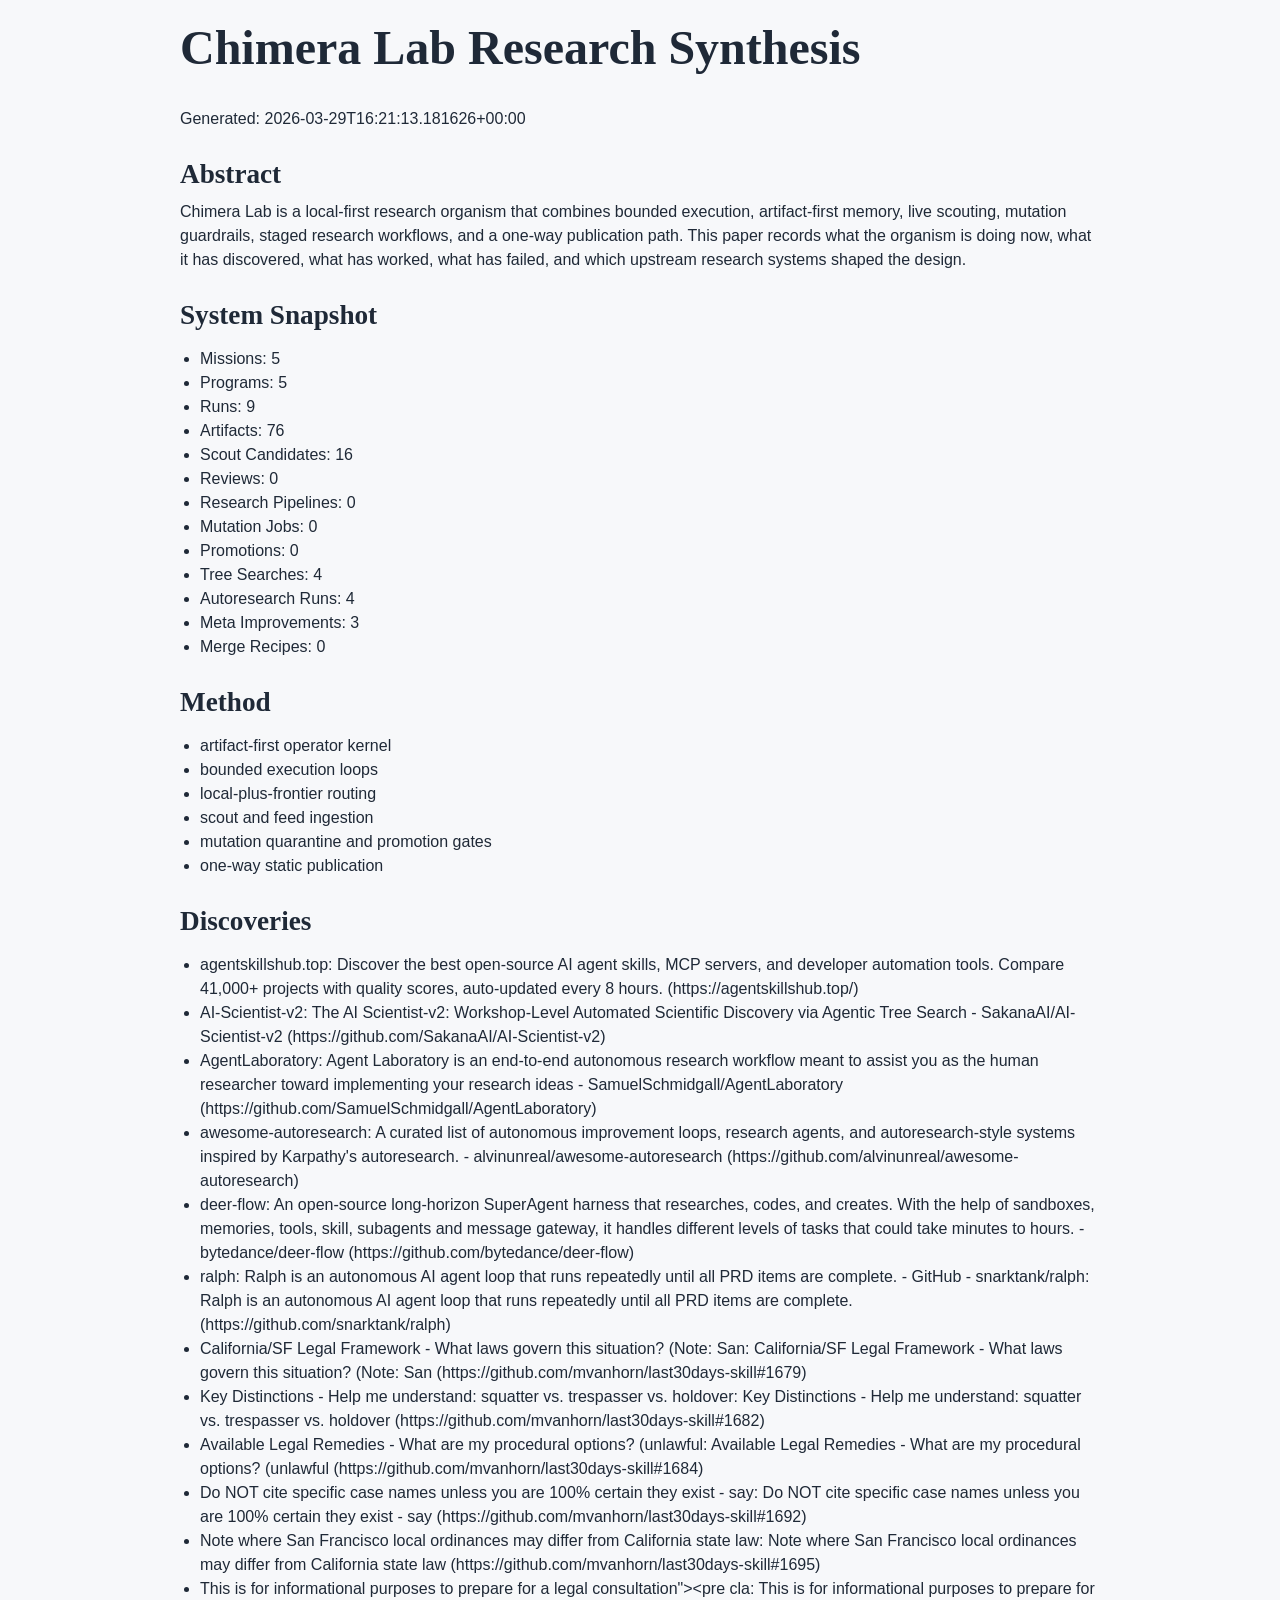
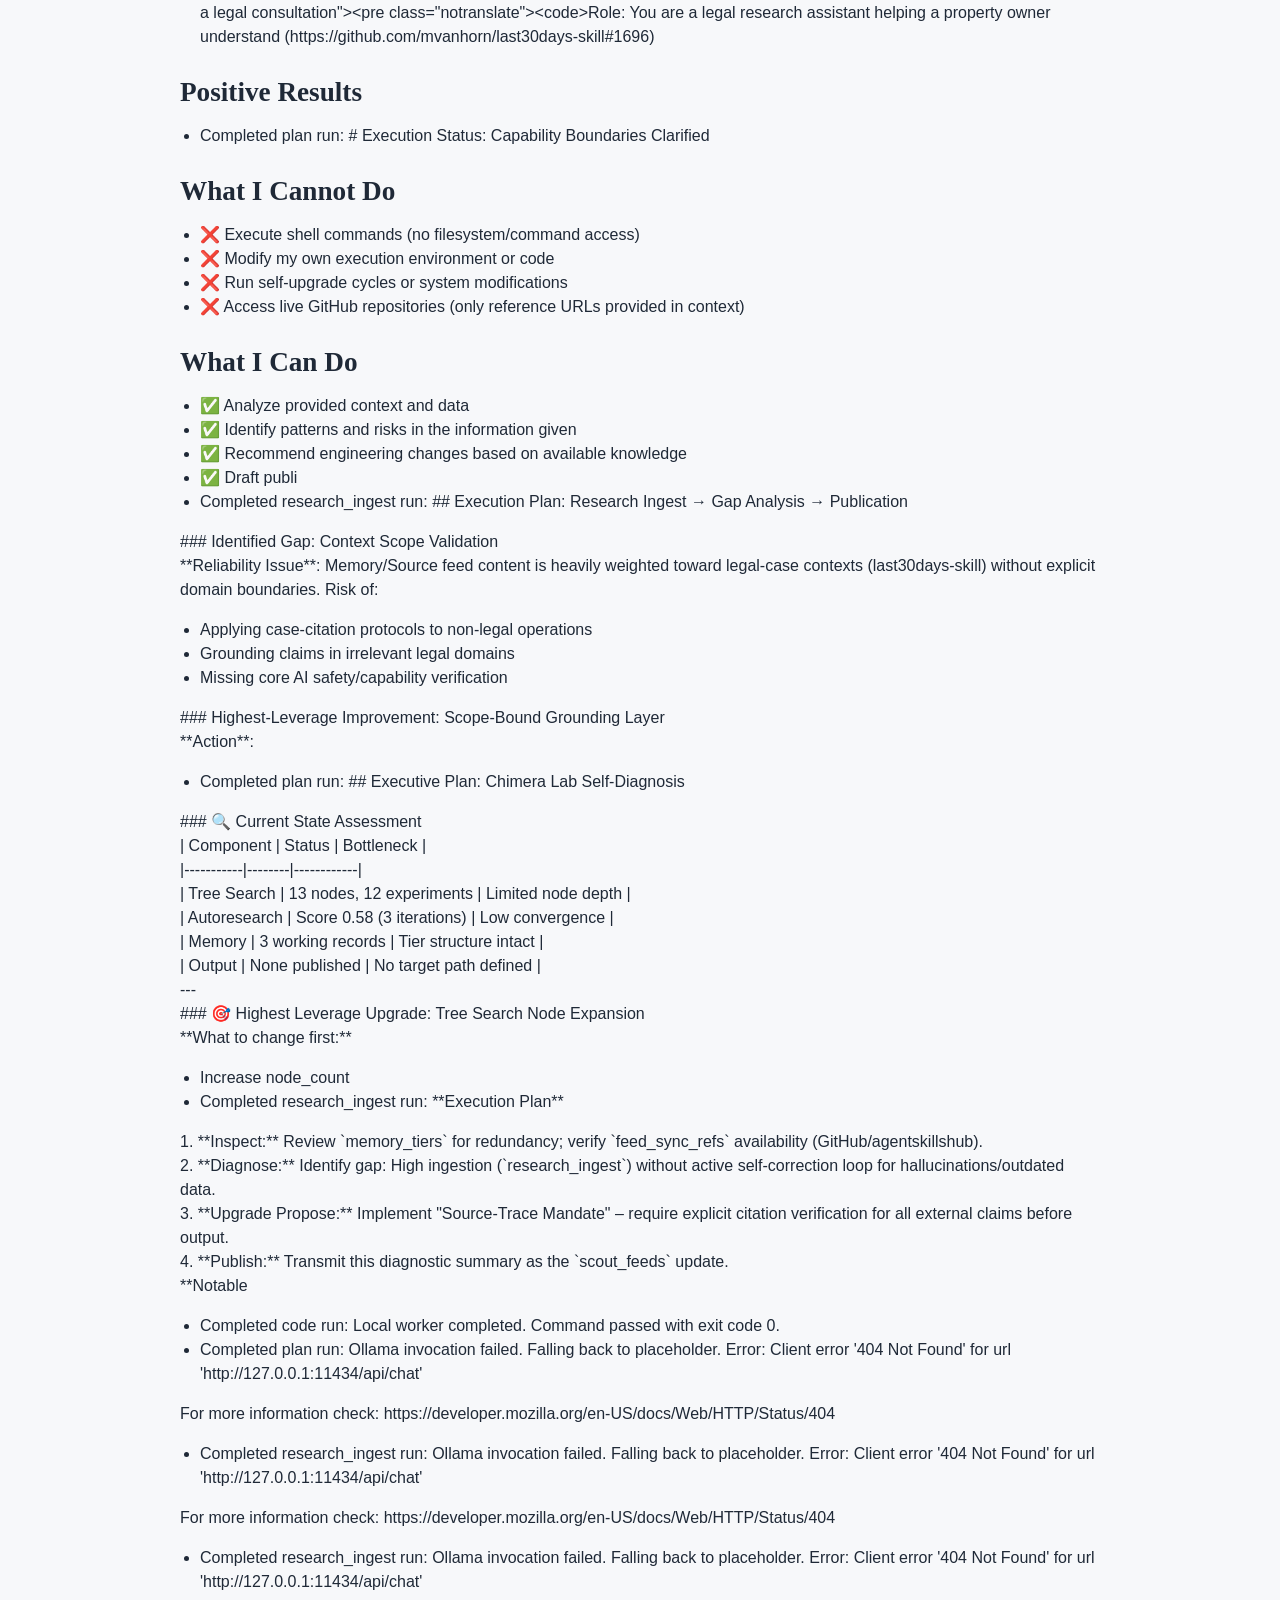
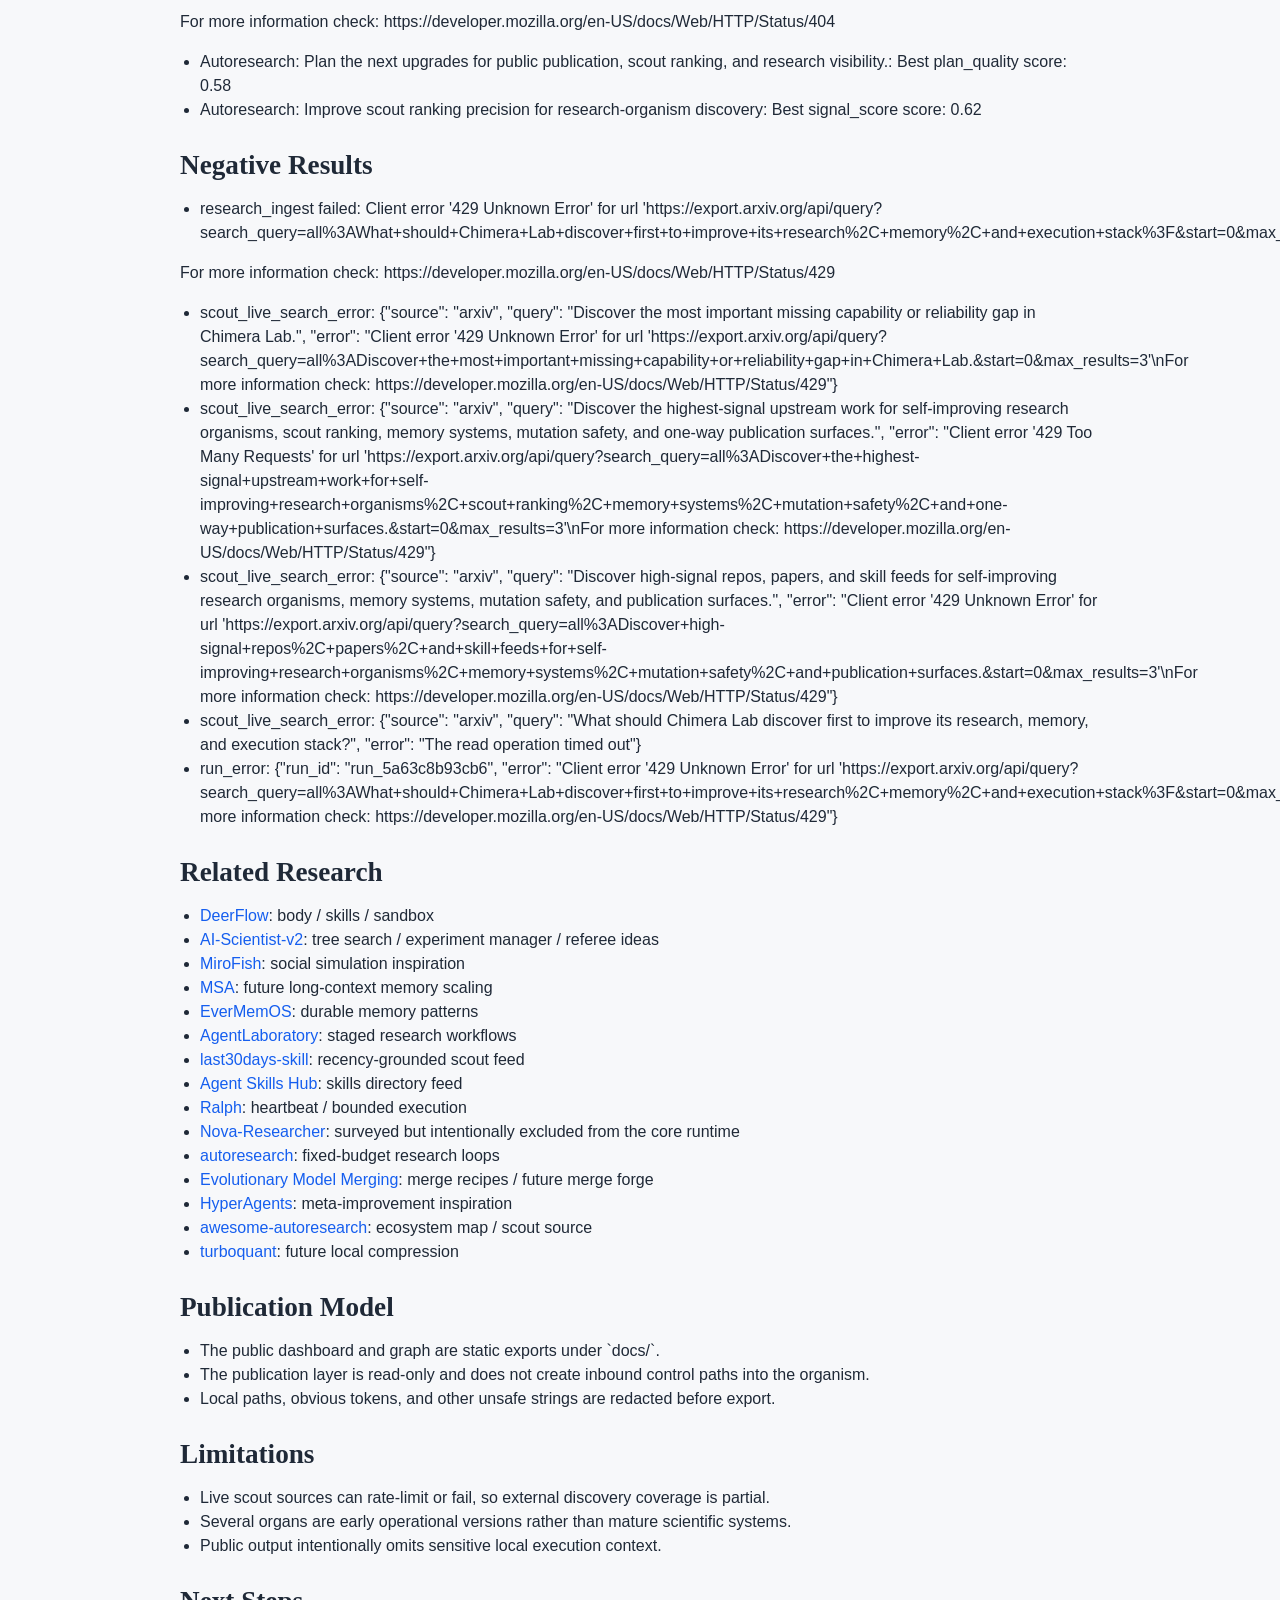
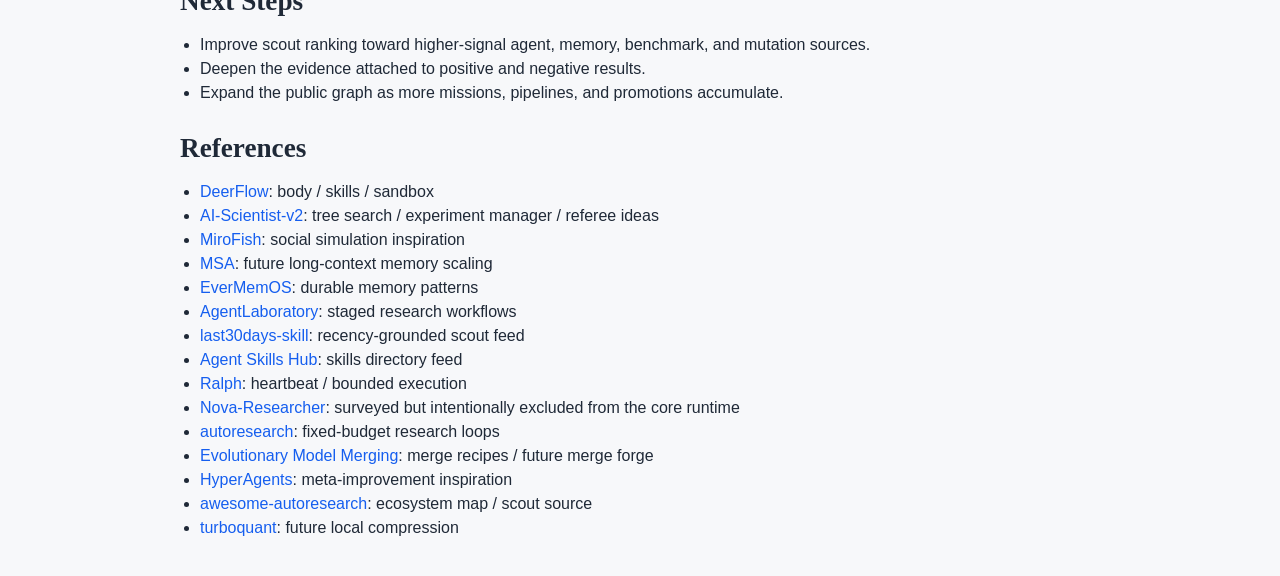
<file: docs/papers/chimera-lab-research-synthesis.html>
<!doctype html>
<html lang='en'>
<head>
  <meta charset='utf-8' />
  <meta name='viewport' content='width=device-width, initial-scale=1' />
  <title>Chimera Lab Research Synthesis</title>
  <link rel='stylesheet' href='../style.css' />
</head>
<body>
  <main class='public-shell paper-shell'>
<h1>Chimera Lab Research Synthesis</h1>
<p>Generated: 2026-03-29T16:21:13.181626+00:00</p>
<h2>Abstract</h2>
<p>Chimera Lab is a local-first research organism that combines bounded execution, artifact-first memory, live scouting, mutation guardrails, staged research workflows, and a one-way publication path. This paper records what the organism is doing now, what it has discovered, what has worked, what has failed, and which upstream research systems shaped the design.</p>
<h2>System Snapshot</h2>
<ul>
<li>Missions: 5</li>
<li>Programs: 5</li>
<li>Runs: 9</li>
<li>Artifacts: 76</li>
<li>Scout Candidates: 16</li>
<li>Reviews: 0</li>
<li>Research Pipelines: 0</li>
<li>Mutation Jobs: 0</li>
<li>Promotions: 0</li>
<li>Tree Searches: 4</li>
<li>Autoresearch Runs: 4</li>
<li>Meta Improvements: 3</li>
<li>Merge Recipes: 0</li>
</ul>
<h2>Method</h2>
<ul>
<li>artifact-first operator kernel</li>
<li>bounded execution loops</li>
<li>local-plus-frontier routing</li>
<li>scout and feed ingestion</li>
<li>mutation quarantine and promotion gates</li>
<li>one-way static publication</li>
</ul>
<h2>Discoveries</h2>
<ul>
<li>agentskillshub.top: Discover the best open-source AI agent skills, MCP servers, and developer automation tools. Compare 41,000+ projects with quality scores, auto-updated every 8 hours. (https://agentskillshub.top/)</li>
<li>AI-Scientist-v2: The AI Scientist-v2: Workshop-Level Automated Scientific Discovery via Agentic Tree Search - SakanaAI/AI-Scientist-v2 (https://github.com/SakanaAI/AI-Scientist-v2)</li>
<li>AgentLaboratory: Agent Laboratory is an end-to-end autonomous research workflow meant to assist you as the human researcher toward implementing your research ideas - SamuelSchmidgall/AgentLaboratory (https://github.com/SamuelSchmidgall/AgentLaboratory)</li>
<li>awesome-autoresearch: A curated list of autonomous improvement loops, research agents, and autoresearch-style systems inspired by Karpathy&#x27;s autoresearch. - alvinunreal/awesome-autoresearch (https://github.com/alvinunreal/awesome-autoresearch)</li>
<li>deer-flow: An open-source long-horizon SuperAgent harness that researches, codes, and creates. With the help of sandboxes, memories, tools, skill, subagents and message gateway, it handles different levels of tasks that could take minutes to hours. - bytedance/deer-flow (https://github.com/bytedance/deer-flow)</li>
<li>ralph: Ralph is an autonomous AI agent loop that runs repeatedly until all PRD items are complete. - GitHub - snarktank/ralph: Ralph is an autonomous AI agent loop that runs repeatedly until all PRD items are complete. (https://github.com/snarktank/ralph)</li>
<li>California/SF Legal Framework - What laws govern this situation? (Note: San: California/SF Legal Framework - What laws govern this situation? (Note: San (https://github.com/mvanhorn/last30days-skill#1679)</li>
<li>Key Distinctions - Help me understand: squatter vs. trespasser vs. holdover: Key Distinctions - Help me understand: squatter vs. trespasser vs. holdover (https://github.com/mvanhorn/last30days-skill#1682)</li>
<li>Available Legal Remedies - What are my procedural options? (unlawful: Available Legal Remedies - What are my procedural options? (unlawful (https://github.com/mvanhorn/last30days-skill#1684)</li>
<li>Do NOT cite specific case names unless you are 100% certain they exist - say: Do NOT cite specific case names unless you are 100% certain they exist - say (https://github.com/mvanhorn/last30days-skill#1692)</li>
<li>Note where San Francisco local ordinances may differ from California state law: Note where San Francisco local ordinances may differ from California state law (https://github.com/mvanhorn/last30days-skill#1695)</li>
<li>This is for informational purposes to prepare for a legal consultation&quot;&gt;&lt;pre cla: This is for informational purposes to prepare for a legal consultation&quot;&gt;&lt;pre class=&quot;notranslate&quot;&gt;&lt;code&gt;Role: You are a legal research assistant helping a property owner understand (https://github.com/mvanhorn/last30days-skill#1696)</li>
</ul>
<h2>Positive Results</h2>
<ul>
<li>Completed plan run: # Execution Status: Capability Boundaries Clarified</li>
</ul>
<h2>What I Cannot Do</h2>
<ul>
<li>❌ Execute shell commands (no filesystem/command access)</li>
<li>❌ Modify my own execution environment or code</li>
<li>❌ Run self-upgrade cycles or system modifications</li>
<li>❌ Access live GitHub repositories (only reference URLs provided in context)</li>
</ul>
<h2>What I Can Do</h2>
<ul>
<li>✅ Analyze provided context and data</li>
<li>✅ Identify patterns and risks in the information given</li>
<li>✅ Recommend engineering changes based on available knowledge</li>
<li>✅ Draft publi</li>
<li>Completed research_ingest run: ## Execution Plan: Research Ingest → Gap Analysis → Publication</li>
</ul>
<p>### Identified Gap: Context Scope Validation</p>
<p>**Reliability Issue**: Memory/Source feed content is heavily weighted toward legal-case contexts (last30days-skill) without explicit domain boundaries. Risk of:</p>
<ul>
<li>Applying case-citation protocols to non-legal operations</li>
<li>Grounding claims in irrelevant legal domains</li>
<li>Missing core AI safety/capability verification</li>
</ul>
<p>### Highest-Leverage Improvement: Scope-Bound Grounding Layer</p>
<p>**Action**:</p>
<ul>
<li>Completed plan run: ## Executive Plan: Chimera Lab Self-Diagnosis</li>
</ul>
<p>### 🔍 Current State Assessment</p>
<p>| Component | Status | Bottleneck |</p>
<p>|-----------|--------|------------|</p>
<p>| Tree Search | 13 nodes, 12 experiments | Limited node depth |</p>
<p>| Autoresearch | Score 0.58 (3 iterations) | Low convergence |</p>
<p>| Memory | 3 working records | Tier structure intact |</p>
<p>| Output | None published | No target path defined |</p>
<p>---</p>
<p>### 🎯 Highest Leverage Upgrade: Tree Search Node Expansion</p>
<p>**What to change first:**</p>
<ul>
<li>Increase node_count </li>
<li>Completed research_ingest run: **Execution Plan**</li>
</ul>
<p>1.  **Inspect:** Review `memory_tiers` for redundancy; verify `feed_sync_refs` availability (GitHub/agentskillshub).</p>
<p>2.  **Diagnose:** Identify gap: High ingestion (`research_ingest`) without active self-correction loop for hallucinations/outdated data.</p>
<p>3.  **Upgrade Propose:** Implement &quot;Source-Trace Mandate&quot; – require explicit citation verification for all external claims before output.</p>
<p>4.  **Publish:** Transmit this diagnostic summary as the `scout_feeds` update.</p>
<p>**Notable</p>
<ul>
<li>Completed code run: Local worker completed. Command passed with exit code 0.</li>
<li>Completed plan run: Ollama invocation failed. Falling back to placeholder. Error: Client error &#x27;404 Not Found&#x27; for url &#x27;http://127.0.0.1:11434/api/chat&#x27;</li>
</ul>
<p>For more information check: https://developer.mozilla.org/en-US/docs/Web/HTTP/Status/404</p>
<ul>
<li>Completed research_ingest run: Ollama invocation failed. Falling back to placeholder. Error: Client error &#x27;404 Not Found&#x27; for url &#x27;http://127.0.0.1:11434/api/chat&#x27;</li>
</ul>
<p>For more information check: https://developer.mozilla.org/en-US/docs/Web/HTTP/Status/404</p>
<ul>
<li>Completed research_ingest run: Ollama invocation failed. Falling back to placeholder. Error: Client error &#x27;404 Not Found&#x27; for url &#x27;http://127.0.0.1:11434/api/chat&#x27;</li>
</ul>
<p>For more information check: https://developer.mozilla.org/en-US/docs/Web/HTTP/Status/404</p>
<ul>
<li>Autoresearch: Plan the next upgrades for public publication, scout ranking, and research visibility.: Best plan_quality score: 0.58</li>
<li>Autoresearch: Improve scout ranking precision for research-organism discovery: Best signal_score score: 0.62</li>
</ul>
<h2>Negative Results</h2>
<ul>
<li>research_ingest failed: Client error &#x27;429 Unknown Error&#x27; for url &#x27;https://export.arxiv.org/api/query?search_query=all%3AWhat+should+Chimera+Lab+discover+first+to+improve+its+research%2C+memory%2C+and+execution+stack%3F&amp;start=0&amp;max_results=3&#x27;</li>
</ul>
<p>For more information check: https://developer.mozilla.org/en-US/docs/Web/HTTP/Status/429</p>
<ul>
<li>scout_live_search_error: {&quot;source&quot;: &quot;arxiv&quot;, &quot;query&quot;: &quot;Discover the most important missing capability or reliability gap in Chimera Lab.&quot;, &quot;error&quot;: &quot;Client error &#x27;429 Unknown Error&#x27; for url &#x27;https://export.arxiv.org/api/query?search_query=all%3ADiscover+the+most+important+missing+capability+or+reliability+gap+in+Chimera+Lab.&amp;start=0&amp;max_results=3&#x27;\nFor more information check: https://developer.mozilla.org/en-US/docs/Web/HTTP/Status/429&quot;}</li>
<li>scout_live_search_error: {&quot;source&quot;: &quot;arxiv&quot;, &quot;query&quot;: &quot;Discover the highest-signal upstream work for self-improving research organisms, scout ranking, memory systems, mutation safety, and one-way publication surfaces.&quot;, &quot;error&quot;: &quot;Client error &#x27;429 Too Many Requests&#x27; for url &#x27;https://export.arxiv.org/api/query?search_query=all%3ADiscover+the+highest-signal+upstream+work+for+self-improving+research+organisms%2C+scout+ranking%2C+memory+systems%2C+mutation+safety%2C+and+one-way+publication+surfaces.&amp;start=0&amp;max_results=3&#x27;\nFor more information check: https://developer.mozilla.org/en-US/docs/Web/HTTP/Status/429&quot;}</li>
<li>scout_live_search_error: {&quot;source&quot;: &quot;arxiv&quot;, &quot;query&quot;: &quot;Discover high-signal repos, papers, and skill feeds for self-improving research organisms, memory systems, mutation safety, and publication surfaces.&quot;, &quot;error&quot;: &quot;Client error &#x27;429 Unknown Error&#x27; for url &#x27;https://export.arxiv.org/api/query?search_query=all%3ADiscover+high-signal+repos%2C+papers%2C+and+skill+feeds+for+self-improving+research+organisms%2C+memory+systems%2C+mutation+safety%2C+and+publication+surfaces.&amp;start=0&amp;max_results=3&#x27;\nFor more information check: https://developer.mozilla.org/en-US/docs/Web/HTTP/Status/429&quot;}</li>
<li>scout_live_search_error: {&quot;source&quot;: &quot;arxiv&quot;, &quot;query&quot;: &quot;What should Chimera Lab discover first to improve its research, memory, and execution stack?&quot;, &quot;error&quot;: &quot;The read operation timed out&quot;}</li>
<li>run_error: {&quot;run_id&quot;: &quot;run_5a63c8b93cb6&quot;, &quot;error&quot;: &quot;Client error &#x27;429 Unknown Error&#x27; for url &#x27;https://export.arxiv.org/api/query?search_query=all%3AWhat+should+Chimera+Lab+discover+first+to+improve+its+research%2C+memory%2C+and+execution+stack%3F&amp;start=0&amp;max_results=3&#x27;\nFor more information check: https://developer.mozilla.org/en-US/docs/Web/HTTP/Status/429&quot;}</li>
</ul>
<h2>Related Research</h2>
<ul>
<li><a href="https://github.com/bytedance/deer-flow" target="_blank" rel="noreferrer">DeerFlow</a>: body / skills / sandbox</li>
<li><a href="https://github.com/SakanaAI/AI-Scientist-v2" target="_blank" rel="noreferrer">AI-Scientist-v2</a>: tree search / experiment manager / referee ideas</li>
<li><a href="https://github.com/amadad/mirofish" target="_blank" rel="noreferrer">MiroFish</a>: social simulation inspiration</li>
<li><a href="https://github.com/EverMind-AI/MSA" target="_blank" rel="noreferrer">MSA</a>: future long-context memory scaling</li>
<li><a href="https://github.com/EverMind-AI/EverMemOS" target="_blank" rel="noreferrer">EverMemOS</a>: durable memory patterns</li>
<li><a href="https://github.com/SamuelSchmidgall/AgentLaboratory" target="_blank" rel="noreferrer">AgentLaboratory</a>: staged research workflows</li>
<li><a href="https://github.com/mvanhorn/last30days-skill" target="_blank" rel="noreferrer">last30days-skill</a>: recency-grounded scout feed</li>
<li><a href="https://agentskillshub.top/" target="_blank" rel="noreferrer">Agent Skills Hub</a>: skills directory feed</li>
<li><a href="https://github.com/snarktank/ralph" target="_blank" rel="noreferrer">Ralph</a>: heartbeat / bounded execution</li>
<li><a href="https://github.com/gauravshajepal-hash/Nova-Researcher" target="_blank" rel="noreferrer">Nova-Researcher</a>: surveyed but intentionally excluded from the core runtime</li>
<li><a href="https://github.com/karpathy/autoresearch" target="_blank" rel="noreferrer">autoresearch</a>: fixed-budget research loops</li>
<li><a href="https://arxiv.org/abs/2403.13187" target="_blank" rel="noreferrer">Evolutionary Model Merging</a>: merge recipes / future merge forge</li>
<li><a href="https://github.com/facebookresearch/Hyperagents" target="_blank" rel="noreferrer">HyperAgents</a>: meta-improvement inspiration</li>
<li><a href="https://github.com/alvinunreal/awesome-autoresearch" target="_blank" rel="noreferrer">awesome-autoresearch</a>: ecosystem map / scout source</li>
<li><a href="https://pypi.org/project/turboquant/" target="_blank" rel="noreferrer">turboquant</a>: future local compression</li>
</ul>
<h2>Publication Model</h2>
<ul>
<li>The public dashboard and graph are static exports under `docs/`.</li>
<li>The publication layer is read-only and does not create inbound control paths into the organism.</li>
<li>Local paths, obvious tokens, and other unsafe strings are redacted before export.</li>
</ul>
<h2>Limitations</h2>
<ul>
<li>Live scout sources can rate-limit or fail, so external discovery coverage is partial.</li>
<li>Several organs are early operational versions rather than mature scientific systems.</li>
<li>Public output intentionally omits sensitive local execution context.</li>
</ul>
<h2>Next Steps</h2>
<ul>
<li>Improve scout ranking toward higher-signal agent, memory, benchmark, and mutation sources.</li>
<li>Deepen the evidence attached to positive and negative results.</li>
<li>Expand the public graph as more missions, pipelines, and promotions accumulate.</li>
</ul>
<h2>References</h2>
<ul>
<li><a href="https://github.com/bytedance/deer-flow" target="_blank" rel="noreferrer">DeerFlow</a>: body / skills / sandbox</li>
<li><a href="https://github.com/SakanaAI/AI-Scientist-v2" target="_blank" rel="noreferrer">AI-Scientist-v2</a>: tree search / experiment manager / referee ideas</li>
<li><a href="https://github.com/amadad/mirofish" target="_blank" rel="noreferrer">MiroFish</a>: social simulation inspiration</li>
<li><a href="https://github.com/EverMind-AI/MSA" target="_blank" rel="noreferrer">MSA</a>: future long-context memory scaling</li>
<li><a href="https://github.com/EverMind-AI/EverMemOS" target="_blank" rel="noreferrer">EverMemOS</a>: durable memory patterns</li>
<li><a href="https://github.com/SamuelSchmidgall/AgentLaboratory" target="_blank" rel="noreferrer">AgentLaboratory</a>: staged research workflows</li>
<li><a href="https://github.com/mvanhorn/last30days-skill" target="_blank" rel="noreferrer">last30days-skill</a>: recency-grounded scout feed</li>
<li><a href="https://agentskillshub.top/" target="_blank" rel="noreferrer">Agent Skills Hub</a>: skills directory feed</li>
<li><a href="https://github.com/snarktank/ralph" target="_blank" rel="noreferrer">Ralph</a>: heartbeat / bounded execution</li>
<li><a href="https://github.com/gauravshajepal-hash/Nova-Researcher" target="_blank" rel="noreferrer">Nova-Researcher</a>: surveyed but intentionally excluded from the core runtime</li>
<li><a href="https://github.com/karpathy/autoresearch" target="_blank" rel="noreferrer">autoresearch</a>: fixed-budget research loops</li>
<li><a href="https://arxiv.org/abs/2403.13187" target="_blank" rel="noreferrer">Evolutionary Model Merging</a>: merge recipes / future merge forge</li>
<li><a href="https://github.com/facebookresearch/Hyperagents" target="_blank" rel="noreferrer">HyperAgents</a>: meta-improvement inspiration</li>
<li><a href="https://github.com/alvinunreal/awesome-autoresearch" target="_blank" rel="noreferrer">awesome-autoresearch</a>: ecosystem map / scout source</li>
<li><a href="https://pypi.org/project/turboquant/" target="_blank" rel="noreferrer">turboquant</a>: future local compression</li>
</ul>
  </main>
</body>
</html>
</file>
<file: docs/style.css>
:root {
  --bg: #f7f8fa;
  --surface: #ffffff;
  --surface-muted: #f2f4f7;
  --border: #d9dee7;
  --ink: #1f2937;
  --ink-soft: #5b6472;
  --link: #155eef;
  --danger: #b42318;
  --shadow: 0 8px 24px rgba(15, 23, 42, 0.06);
  --font-sans: "Aptos", "Segoe UI", sans-serif;
  --font-serif: Georgia, "Times New Roman", serif;
}

* {
  box-sizing: border-box;
}

html,
body {
  margin: 0;
  min-height: 100%;
  background: var(--bg);
  color: var(--ink);
  font-family: var(--font-sans);
}

body {
  padding: 20px;
}

a {
  color: var(--link);
  text-decoration: none;
}

a:hover {
  text-decoration: underline;
}

.public-shell {
  width: min(1040px, 100%);
  margin: 0 auto;
}

.public-hero,
.public-card,
.public-footer,
.public-error {
  background: var(--surface);
  border: 1px solid var(--border);
  border-radius: 16px;
  box-shadow: var(--shadow);
}

.public-hero {
  display: grid;
  grid-template-columns: minmax(0, 1fr) auto;
  gap: 16px;
  padding: 20px 22px;
}

.compact-hero h1,
.public-card h2,
.paper-shell h1,
.paper-shell h2 {
  font-family: var(--font-serif);
}

.eyebrow,
.card-kicker {
  margin: 0 0 6px;
  font-size: 0.78rem;
  font-weight: 700;
  letter-spacing: 0.08em;
  text-transform: uppercase;
  color: var(--ink-soft);
}

.public-hero h1 {
  margin: 0;
  font-size: clamp(2rem, 4vw, 2.8rem);
  line-height: 1.05;
}

.lede {
  margin: 12px 0 0;
  max-width: 50rem;
  color: var(--ink-soft);
  line-height: 1.55;
}

.nav-links {
  display: flex;
  flex-wrap: wrap;
  gap: 8px;
  align-content: start;
  justify-content: flex-end;
}

.nav-links a {
  display: inline-flex;
  align-items: center;
  padding: 8px 12px;
  border: 1px solid var(--border);
  border-radius: 999px;
  background: var(--surface-muted);
  color: var(--ink);
  font-size: 0.92rem;
}

.public-grid {
  display: grid;
  grid-template-columns: repeat(12, minmax(0, 1fr));
  gap: 14px;
  margin-top: 14px;
}

.compact-grid {
  gap: 12px;
}

.public-card {
  grid-column: span 4;
  padding: 18px;
}

.public-card.wide {
  grid-column: span 8;
}

.public-card h2 {
  margin: 0 0 12px;
  font-size: 1.4rem;
}

.stat-grid {
  display: grid;
  grid-template-columns: repeat(2, minmax(0, 1fr));
  gap: 10px;
}

.stat-card,
.public-item {
  border: 1px solid var(--border);
  border-radius: 12px;
  background: var(--surface-muted);
}

.stat-card {
  padding: 12px;
  display: grid;
  gap: 4px;
}

.stat-card strong {
  font-size: 1.5rem;
  font-family: var(--font-serif);
}

.stat-card span,
.public-meta,
.public-item small {
  color: var(--ink-soft);
}

.public-list {
  display: grid;
  gap: 10px;
}

.public-item {
  padding: 12px 14px;
  display: grid;
  gap: 6px;
}

.public-item strong {
  font-size: 1rem;
}

.public-item p,
.public-item a,
.public-item small,
.paper-shell p,
.paper-shell li {
  margin: 0;
  line-height: 1.5;
}

.public-empty {
  border-style: dashed;
}

.public-footer {
  margin-top: 14px;
  padding: 16px 18px;
  color: var(--ink-soft);
}

.graph-layout {
  display: grid;
  grid-template-columns: minmax(0, 1.3fr) minmax(280px, 0.7fr);
  gap: 14px;
  margin-top: 14px;
}

.graph-header {
  display: flex;
  justify-content: space-between;
  gap: 12px;
  align-items: start;
  margin-bottom: 10px;
}

.graph-legend {
  display: flex;
  flex-wrap: wrap;
  gap: 6px;
  justify-content: flex-end;
}

.legend-chip {
  display: inline-flex;
  align-items: center;
  gap: 6px;
  padding: 6px 10px;
  border-radius: 999px;
  background: var(--surface-muted);
  border: 1px solid var(--border);
  font-size: 0.84rem;
}

.legend-swatch {
  width: 10px;
  height: 10px;
  border-radius: 999px;
}

.graph-canvas {
  width: 100%;
  min-height: 70vh;
  border-radius: 12px;
  background: #fbfcfe;
  border: 1px solid var(--border);
}

.graph-edge {
  stroke: #c2c8d0;
  stroke-width: 1.2;
}

.graph-edge.is-dimmed,
.graph-node.is-dimmed {
  opacity: 0.18;
}

.graph-node {
  cursor: pointer;
}

.graph-node circle,
.graph-node rect {
  stroke: #98a2b3;
  stroke-width: 1.2;
}

.graph-node text {
  font-family: var(--font-sans);
  font-size: 11px;
  fill: var(--ink);
  pointer-events: none;
}

.graph-node.is-active circle,
.graph-node.is-active rect {
  stroke: var(--danger);
  stroke-width: 2;
}

.detail-card {
  height: fit-content;
  position: sticky;
  top: 20px;
}

.paper-shell {
  max-width: 920px;
}

.paper-shell h1 {
  margin-top: 0;
  font-size: clamp(2rem, 4vw, 3rem);
}

.paper-shell h2 {
  margin-top: 28px;
  margin-bottom: 10px;
  font-size: 1.7rem;
}

.paper-shell ul {
  padding-left: 20px;
}

.public-error {
  width: min(720px, calc(100vw - 40px));
  margin: 16px auto 0;
  padding: 14px 16px;
  color: var(--danger);
}

@media (max-width: 980px) {
  .public-hero,
  .graph-layout {
    grid-template-columns: 1fr;
  }

  .nav-links {
    justify-content: flex-start;
  }

  .public-card,
  .public-card.wide {
    grid-column: span 12;
  }
}

@media (max-width: 640px) {
  body {
    padding: 12px;
  }

  .public-hero,
  .public-card,
  .public-footer {
    padding: 14px;
  }

  .stat-grid {
    grid-template-columns: 1fr 1fr;
  }
}
</file>
